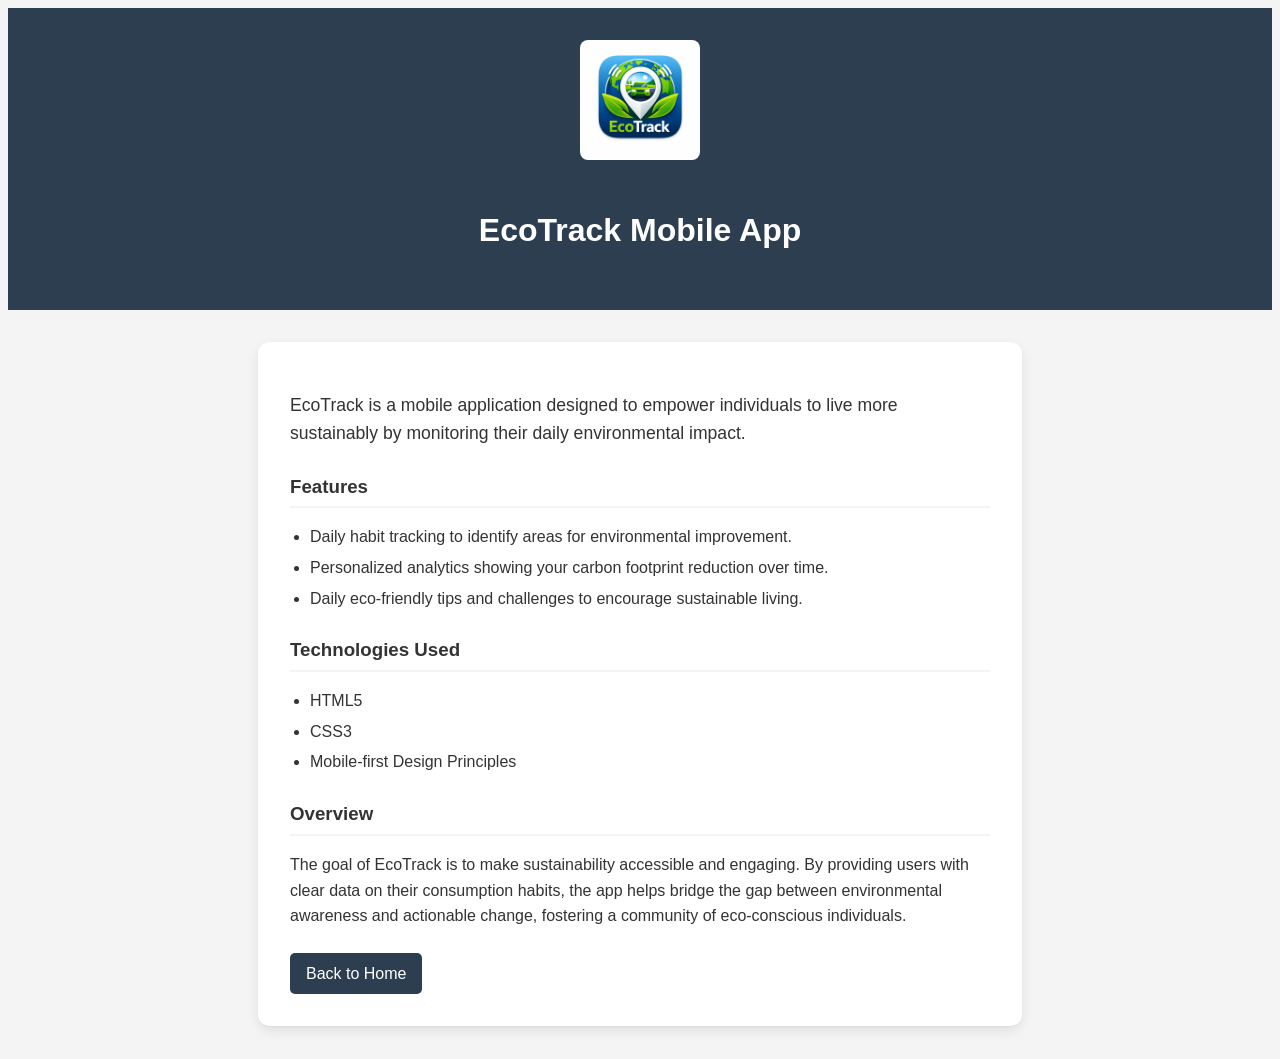
<file: ecotrack.html>
<!DOCTYPE html>
<html lang="en">
<head>
    <meta charset="UTF-8">
    <meta name="viewport" content="width=device-width, initial-scale=1.0">
    <title>EcoTrack Mobile App | Project Detail</title>
    <link rel="stylesheet" href="style.css">
</head>
<body>

    <header class="project-header">
        <img src="Resource/EcoTrack.png" class="project-img" alt="EcoTrack Mobile App">
        <h1>EcoTrack Mobile App</h1>
    </header>

    <main>
        <section class="project-container">

            <p class="project-intro">
                EcoTrack is a mobile application designed to empower individuals to live more sustainably by monitoring their daily environmental impact.
            </p>

            <div class="project-section">
                <h3>Features</h3>
                <ul>
                    <li>Daily habit tracking to identify areas for environmental improvement.</li>
                    <li>Personalized analytics showing your carbon footprint reduction over time.</li>
                    <li>Daily eco-friendly tips and challenges to encourage sustainable living.</li>
                </ul>
            </div>

            <div class="project-section">
                <h3>Technologies Used</h3>
                <ul>
                    <li>HTML5</li>
                    <li>CSS3</li>
                    <li>Mobile-first Design Principles</li>
                </ul>
            </div>

            <div class="project-section">
                <h3>Overview</h3>
                <p>
                    The goal of EcoTrack is to make sustainability accessible and engaging. By providing users with clear data on their consumption habits, the app helps bridge the gap between environmental awareness and actionable change, fostering a community of eco-conscious individuals.
                </p>
            </div>

            <a href="index.html" class="btn">Back to Home</a>

        </section>
    </main>

</body>
</html>
</file>
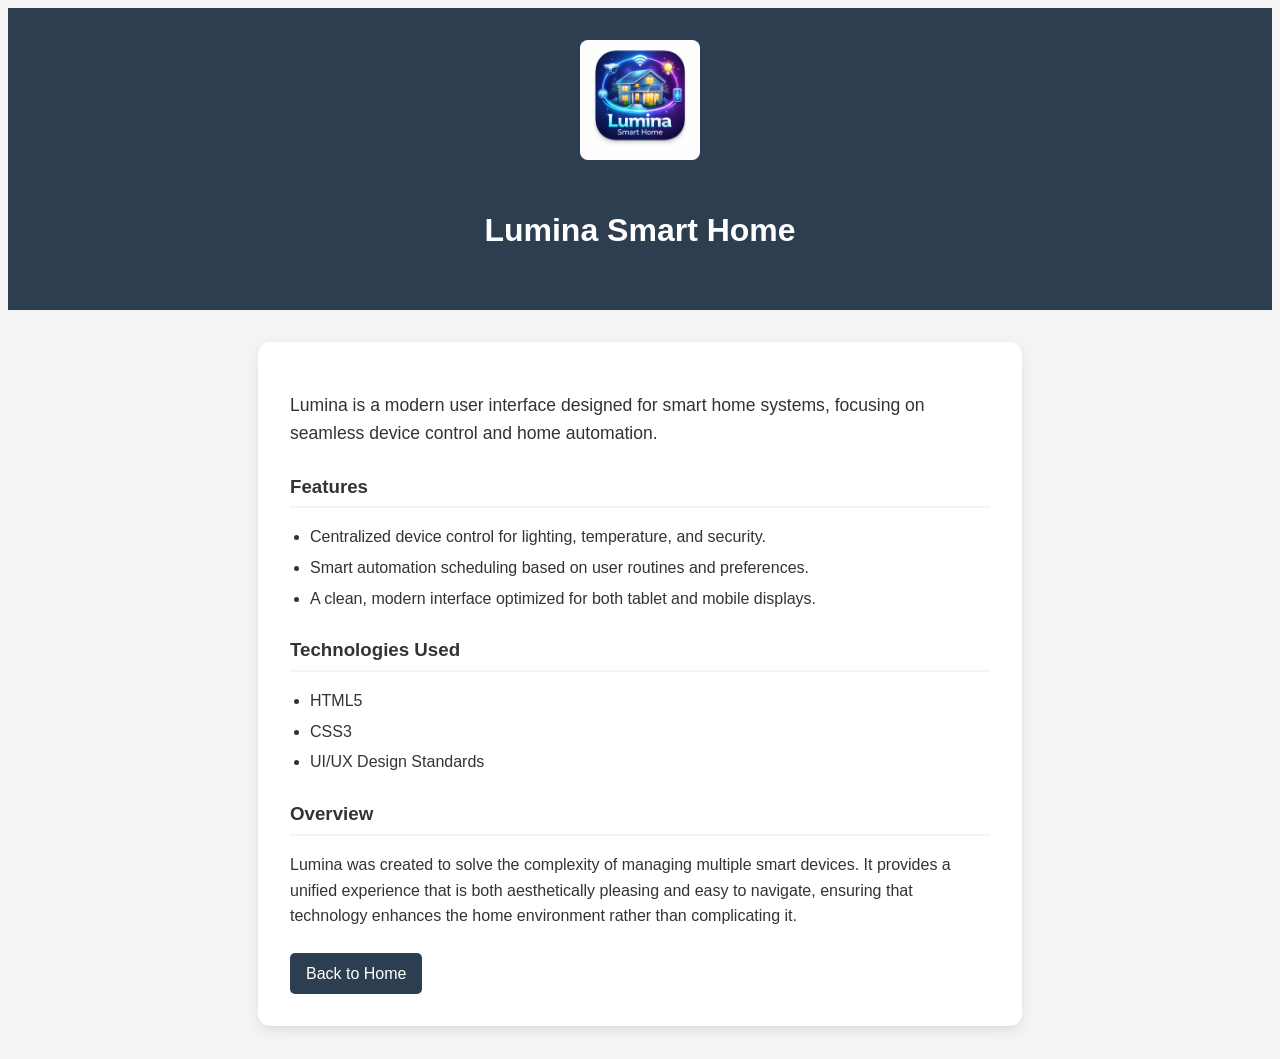
<file: lumina.html>
<!DOCTYPE html>
<html lang="en">
<head>
    <meta charset="UTF-8">
    <meta name="viewport" content="width=device-width, initial-scale=1.0">
    <title>Lumina Smart Home | Project Detail</title>
    <link rel="stylesheet" href="style.css">
</head>
<body>

    <header class="project-header">
        <img src="Resource/Lumina.png" class="project-img" alt="Lumina Smart Home">
        <h1>Lumina Smart Home</h1>
    </header>

    <main>
        <section class="project-container">

            <p class="project-intro">
                Lumina is a modern user interface designed for smart home systems, focusing on seamless device control and home automation.
            </p>

            <div class="project-section">
                <h3>Features</h3>
                <ul>
                    <li>Centralized device control for lighting, temperature, and security.</li>
                    <li>Smart automation scheduling based on user routines and preferences.</li>
                    <li>A clean, modern interface optimized for both tablet and mobile displays.</li>
                </ul>
            </div>

            <div class="project-section">
                <h3>Technologies Used</h3>
                <ul>
                    <li>HTML5</li>
                    <li>CSS3</li>
                    <li>UI/UX Design Standards</li>
                </ul>
            </div>

            <div class="project-section">
                <h3>Overview</h3>
                <p>
                    Lumina was created to solve the complexity of managing multiple smart devices. It provides a unified experience that is both aesthetically pleasing and easy to navigate, ensuring that technology enhances the home environment rather than complicating it.
                </p>
            </div>

            <a href="index.html" class="btn">Back to Home</a>

        </section>
    </main>

</body>
</html>
</file>
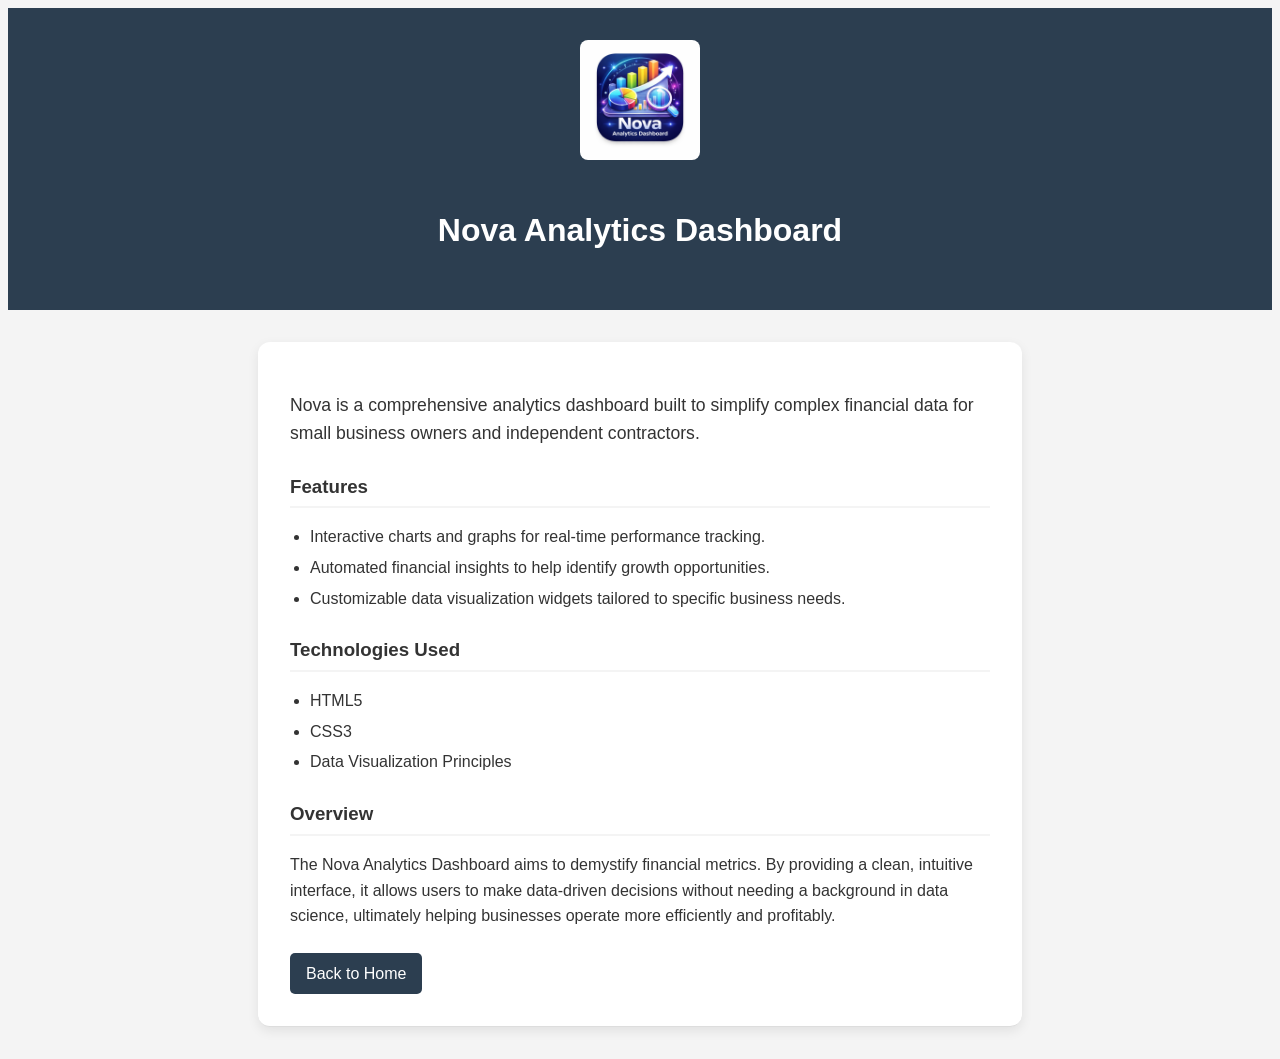
<file: nova.html>
<!DOCTYPE html>
<html lang="en">
<head>
    <meta charset="UTF-8">
    <meta name="viewport" content="width=device-width, initial-scale=1.0">
    <title>Nova Analytics Dashboard | Project Detail</title>
    <link rel="stylesheet" href="style.css">
</head>
<body>

    <header class="project-header">
        <img src="Resource/Nova.png" class="project-img" alt="Nova Analytics Dashboard">
        <h1>Nova Analytics Dashboard</h1>
    </header>

    <main>
        <section class="project-container">

            <p class="project-intro">
                Nova is a comprehensive analytics dashboard built to simplify complex financial data for small business owners and independent contractors.
            </p>

            <div class="project-section">
                <h3>Features</h3>
                <ul>
                    <li>Interactive charts and graphs for real-time performance tracking.</li>
                    <li>Automated financial insights to help identify growth opportunities.</li>
                    <li>Customizable data visualization widgets tailored to specific business needs.</li>
                </ul>
            </div>

            <div class="project-section">
                <h3>Technologies Used</h3>
                <ul>
                    <li>HTML5</li>
                    <li>CSS3</li>
                    <li>Data Visualization Principles</li>
                </ul>
            </div>

            <div class="project-section">
                <h3>Overview</h3>
                <p>
                    The Nova Analytics Dashboard aims to demystify financial metrics. By providing a clean, intuitive interface, it allows users to make data-driven decisions without needing a background in data science, ultimately helping businesses operate more efficiently and profitably.
                </p>
            </div>

            <a href="index.html" class="btn">Back to Home</a>

        </section>
    </main>

</body>
</html>
</file>
<file: style.css>
html {
    scroll-behavior: smooth;
}

body {
    font-family: 'Segoe UI', Tahoma, Geneva, Verdana, sans-serif;
    line-height: 1.6;
    color: #333;
    background-color: #f4f4f4;
}

.container {
    width: 90%;
    max-width: 1000px;
    margin: 0 auto;
    padding: 2rem 0;
}

header {
    background-color: #2c3e50;
    color: #fff;
    padding: 1.5rem 0;
    text-align: center;
    z-index: 1000;
}

.project-header {
    text-align: center;
    margin-bottom: 2rem;
    background-color: #2c3e50;
    color: #fff;
    padding: 2rem 0;
}

.project-header .project-img {
    width: 120px;
    margin-bottom: 1rem;
    max-height: none;
    background: transparent;
}

.project-container {
    max-width: 700px;
    margin: 2rem auto;
    background: #fff;
    padding: 2rem;
    border-radius: 12px;
    box-shadow: 0 4px 12px rgba(0,0,0,0.08);
    text-align: left;
}

.project-intro {
    margin-bottom: 1.5rem;
    font-size: 1.1rem;
    font-weight: 500;
}

.project-section {
    margin-bottom: 1.5rem;
}

.project-section h3 {
    margin-bottom: 0.5rem;
    border-bottom: 2px solid #f4f4f4;
    padding-bottom: 5px;
}

.project-section ul {
    padding-left: 20px;
}

.project-section li {
    margin-bottom: 5px;
}

.profile-img {
    width: 120px;
    height: 120px;
    object-fit: cover;
    border-radius: 50%;
    margin-bottom: 1rem;
}

nav ul {
    list-style: none;
    display: flex;
    justify-content: center;
}

nav ul li {
    margin: 0 15px;
}

nav ul li a {
    color: #fff;
    text-decoration: none;
    font-weight: bold;
}

nav ul li a:hover {
    text-decoration: underline;
}

.hero {
    background: linear-gradient(135deg, #2c3e50, #4ca1af);
    color: #fff;
    text-align: center;
    padding: 4rem 0;
}

.hero h2 {
    font-size: 2.5rem;
    margin-bottom: 1rem;
}

.about-card {
    background: #fff;
    padding: 2rem;
    border-radius: 12px;
    max-width: 450px;
    margin: 0 auto;
    text-align: center;
    box-shadow: 0 4px 12px rgba(0,0,0,0.1);
}

.about-card .profile-img {
    margin-bottom: 1rem;
}

.about-role {
    color: #555;
    margin-bottom: 1rem;
    font-size: 0.95rem;
}

.about-desc {
    font-size: 0.95rem;
    margin-bottom: 1.5rem;
}

.about-info p {
    margin: 5px 0;
    font-size: 0.9rem;
}

.about-card h3 {
    margin: 1rem 0 0.5rem;
    color: #2c3e50;
}

section {
    padding: 3rem 0;
    border-bottom: 1px solid #ddd;
    scroll-margin-top: 80px;
}

section h2 {
    text-align: center;
    margin-bottom: 2rem;
    color: #2c3e50;
}

.skills-list {
    list-style: none;
    padding: 0;
}

.skills-list li {
    margin: 5px 0;
}

.projects-grid {
    display: flex;
    flex-wrap: wrap;
    gap: 20px;
    justify-content: space-around;
}

.project-card {
    background-color: #fff;
    border: 1px solid #ddd;
    border-radius: 10px;
    padding: 1rem;
    flex: 1 1 300px;
    box-shadow: 0 2px 5px rgba(0,0,0,0.1);
    text-align: center;
    transition: transform 0.3s ease;
}

.project-card:hover {
    transform: translateY(-5px);
}

/* Animations */
.fade-in {
    opacity: 0;
    transform: translateY(20px);
    animation: fadeUp 0.6s ease forwards;
}

@keyframes fadeUp {
    to {
        opacity: 1;
        transform: translateY(0);
    }
}

.fade-delay-1 { animation-delay: 0.2s; }
.fade-delay-2 { animation-delay: 0.4s; }
.fade-delay-3 { animation-delay: 0.6s; }

.project-img {
    width: 100%;
    max-height: 200px;
    object-fit: contain;
    background-color: #fff;
    border-radius: 8px;
    margin-bottom: 1rem;
}

.project-card h3 {
    margin-bottom: 0.5rem;
}

.project-card p {
    font-size: 0.9rem;
    margin-bottom: 1rem;
}


.btn {
    display: inline-block;
    padding: 0.5rem 1rem;
    background-color: #2c3e50;
    color: #fff;
    text-decoration: none;
    border-radius: 5px;
}

.btn:hover {
    background-color: #1a252f;
}

.contact-content {
    text-align: center;
    max-width: 600px;
    margin: 0 auto;
}

.contact-info a {
    color: #2980b9;
    text-decoration: none;
}

footer {
    background-color: #2c3e50;
    color: #fff;
    text-align: center;
    padding: 2rem 0;
}

.footer-links {
    margin: 1rem 0;
}

.footer-links a {
    color: #fff;
    text-decoration: none;
}

@media (max-width: 768px) {
    nav ul {
        flex-direction: column;
    }

    nav ul li {
        margin: 5px 0;
    }

    .project-card {
        flex: 1 1 100%;
    }

}
</file>
